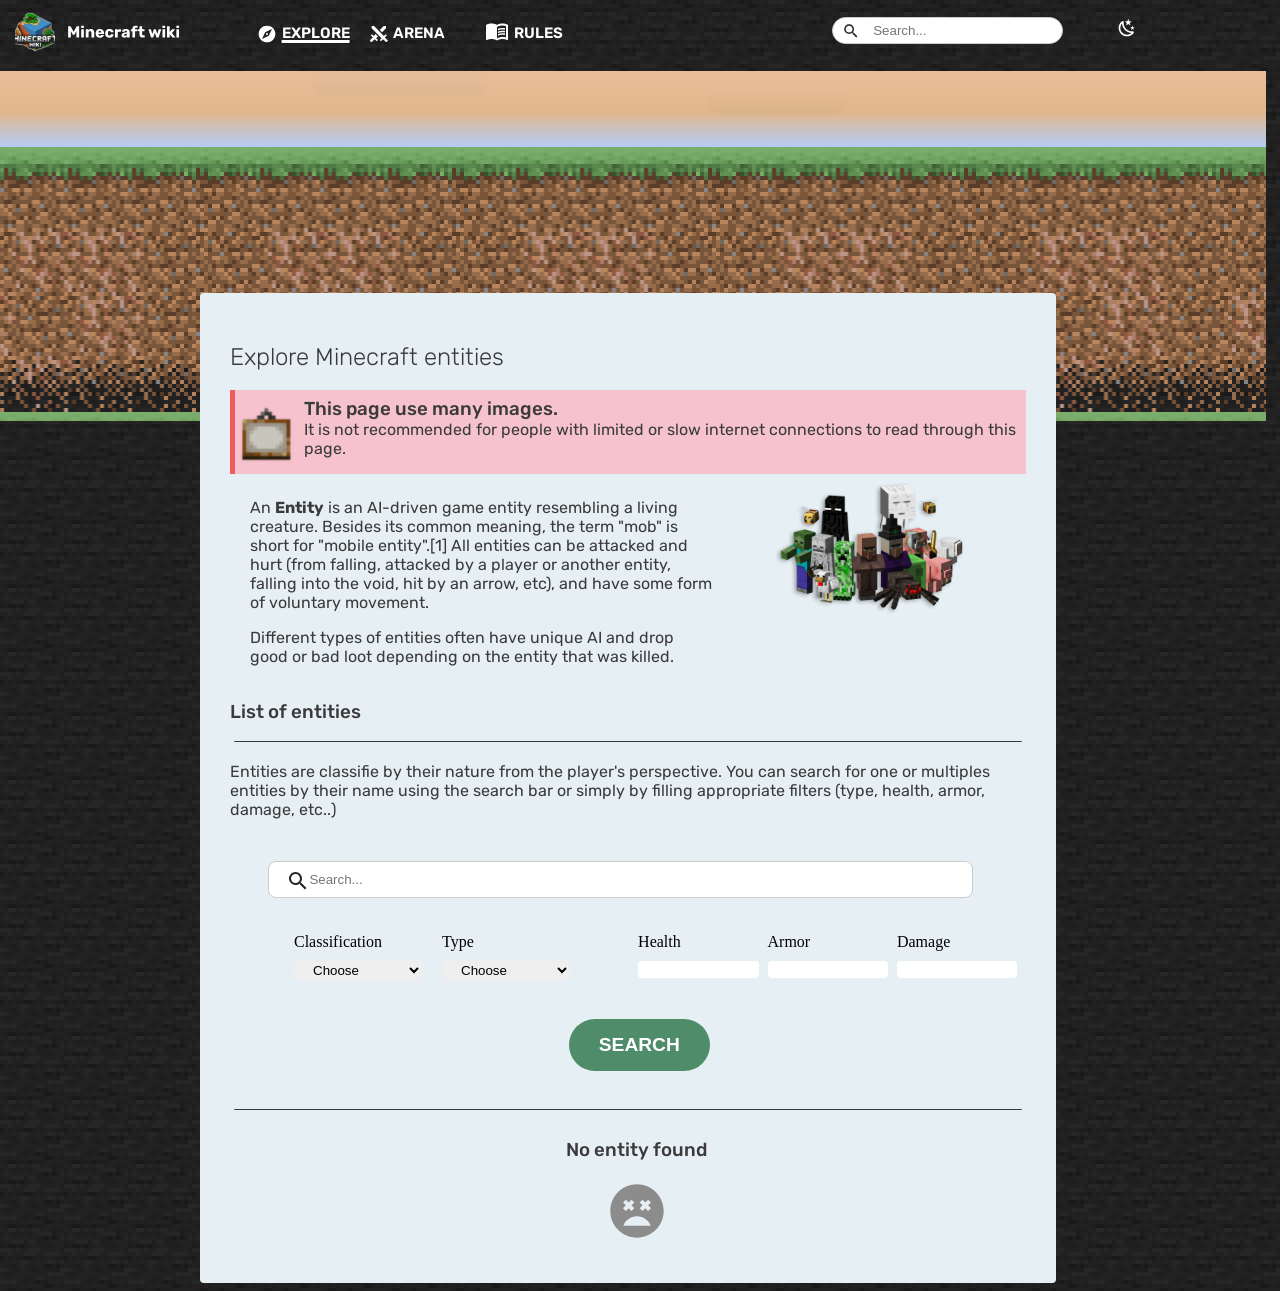
<file: index.html>
<!doctype html>
<html>
	<head>
		<meta charset="utf-8" />
		<meta http-equiv="X-UA-Compatible" content="IE=edge" />
		<title>Minecraft Wiki - Explore Minecraft entities</title>
		<meta name="description" content="" />
		<meta name="viewport" content="width=device-width, initial-scale=1" />
		<link rel="stylesheet" href="explore1.css" />
		 <link rel="stylesheet" href="main.css" />
	</head>
	<body>
			 <header>
                <section class="right">
				<div class="logo">
					<img src="ASSETS-mine/nav-title.svg" alt="" />
				</div>
				<div class="nav">
					<div class="link-block">
						<img src="ASSETS-mine/compass.svg" alt="" />
						<a class="active-page" href="index.html">EXPLORE</a>
					</div>
					<div class="link-block">
						<img src="ASSETS-mine/Vector (6).svg" alt="" />
						<a href="arena.html">ARENA</div>
					
					<div class="link-block">
						<img src="ASSETS-mine/book-open-variant.svg" alt="" />
						<a href="rule.html">RULES</a>
					</div>
                    </div>
                </section>
				</div>
                <section class="right2">
				    <div class="search-container">
				        <img class="search1" src="ASSETS-mine/magnify.svg" alt="">
					
				        <input id="search-bar" type="text" placeholder="Search...">
				    </div>
				
				    <div id="nigth" class="nigth">
				        <img src="ASSETS-mine/weather-night.svg" alt="">
				    </div>
				<div class="menu-phone" id="menu-phone">
					<button>
						<img src="ASSETS-mine/menu.svg" alt="">
					</button>
				</div>
				</section>
				<img id="menu" src="ASSETS-mine/menu.svg" alt="">
			</header>
			<section class="sky"></section>
			<section class="dirt"></section>
			<dialog class="dialog" id="dialog">
		<div class="button-exit">
			<button cl id="exit"><img src="ASSETS-mine/Vector (7).svg" alt=""></button>
		</div>
		<div class="menu-choice">
			<div class="menu-link" id="explore">
				<img class="menu-image" src="ASSETS-mine/compass.svg" alt="">
				<a href="index.html">EXPLORE</a>
			</div>
			<div class="menu-link" id="AArena">
				<img class="menu-image" src="ASSETS-mine/Vector (6).svg" alt="">
				<a href="arena.html">ARENA</a>
			</div>
			<div class="menu-link" id="RRule">
				<img class="menu-image" src="ASSETS-mine/book-open-variant.svg" alt="">
				<a href="rule.html">RULES</a>
			</div>
		</div>
	</dialog>
    <main>
		<section class="head">
			<div>
			     <h1>Explore Minecraft entities</h1>
			<div class="warning  back-color9">
            <div class="  back-color9">
		             <img class="warning-image" src="ASSETS-mine/stubImage.svg" alt="" >
	              </div>
	              <div>
	                  <h3 class="no-text-space">This page use many images.</h3>
	                  <p class="no-text-space">It is not recommended for people with limited or slow internet connections to read through this page.<p>
	             </div>
	         </div>
			 <div class="description">
			<div class="description-text">
				<p>An <strong>Entity</strong> is an AI-driven game entity resembling a living creature. Besides its common meaning, the
					term "mob" is short for "mobile entity".[1] All entities can be attacked and hurt (from falling, attacked by
					a player or another entity, falling into the void, hit by an arrow, etc), and have some form of voluntary
					movement.</p>
				<p>Different types of entities often have unique AI and drop good or bad loot depending on the entity that was killed.</p>
			 </div>
			 <div>
				<img class="mob-photo" src="ASSETS-mine/Rectangle 11.svg" alt="">
			 </div>
			</div>
			 <div>
				<h3 class="mine">List of entities</h3>
				<img class="slash" src="ASSETS-mine/Rectangle 10.svg" alt="">
				<p>Entities are classifie by their nature from the player's perspective. You can search for one or multiples entities by their name using the search bar or simply by filling appropriate filters (type, health, armor, damage, etc..)</p>
			 </div>
		</section>
			<div class="search-container2">
    			<img id="Search" class="search-icon" src="ASSETS-mine/magnify2.svg" alt="">

    				<input
       					 class="bar-search"
						 id="inputSearch"
        				type="text"
        				placeholder="Search..."
    				>
			</div>

			<section class="Search-text">
				<form class="form">
					 <div class="inputs-fix">
					<section id="choice">
		     <div class="classes param">
                <label for="Classification">Classification</label>

                <select name="classe" id="Classification">
                    <option value="">Choose</option>
                    <option value="animal">animal</option>
                    <option value="arthropod">arthropod</option>
                    <option value="undead">undead</option>
                    <option value="aquatic">aquatic</option>
                    <option value="monster">monster</option>
                </select>
		     </div>
		     <div class="type param">
			    <label for="Type">Type</label>

                <select class="type-class"  id="Type" name="type">
                    <option value="">Choose</option>
                    <option value="passive">passive</option>
                    <option value="neutral">neutral</option>
                    <option value="hostile">hostile</option>
                </select>
		     </div>
 </section>
			 <section class="main2">
		    <div class="Health inp">
			 <label for="health">Health</label>
			 <input id="input" class="health" type="number">
		   </div>

		   <div class="Armor inp">
			 <label for="Armor">Armor</label>
			 <input id="input" class="armor" type="number">
		   </div>
		   

		   <div class="Damage inp">
			 <label for="Damage">Damage</label>
			 <input id="input" class="damage" type="number">
		   </div>
		</section>
		  
	</div>
	<div class="btn-fix">
		   <div class="btn">
			 <button class="btn-search">SEARCH</button>
		   </div>
		</div>
           </form>
		</section>
	
			<img class="slash" src="ASSETS-mine/Rectangle 10.svg" alt="">
		<section class="mob-found color5">
			<div class="notFound">
				<h3>No entity found</h3>
				<img src="ASSETS-mine/emoticon-dead.svg" alt="">
			</div>
		</section>
	</main>
	<script src="app.js"></script>
	</body>
</html>
</file>
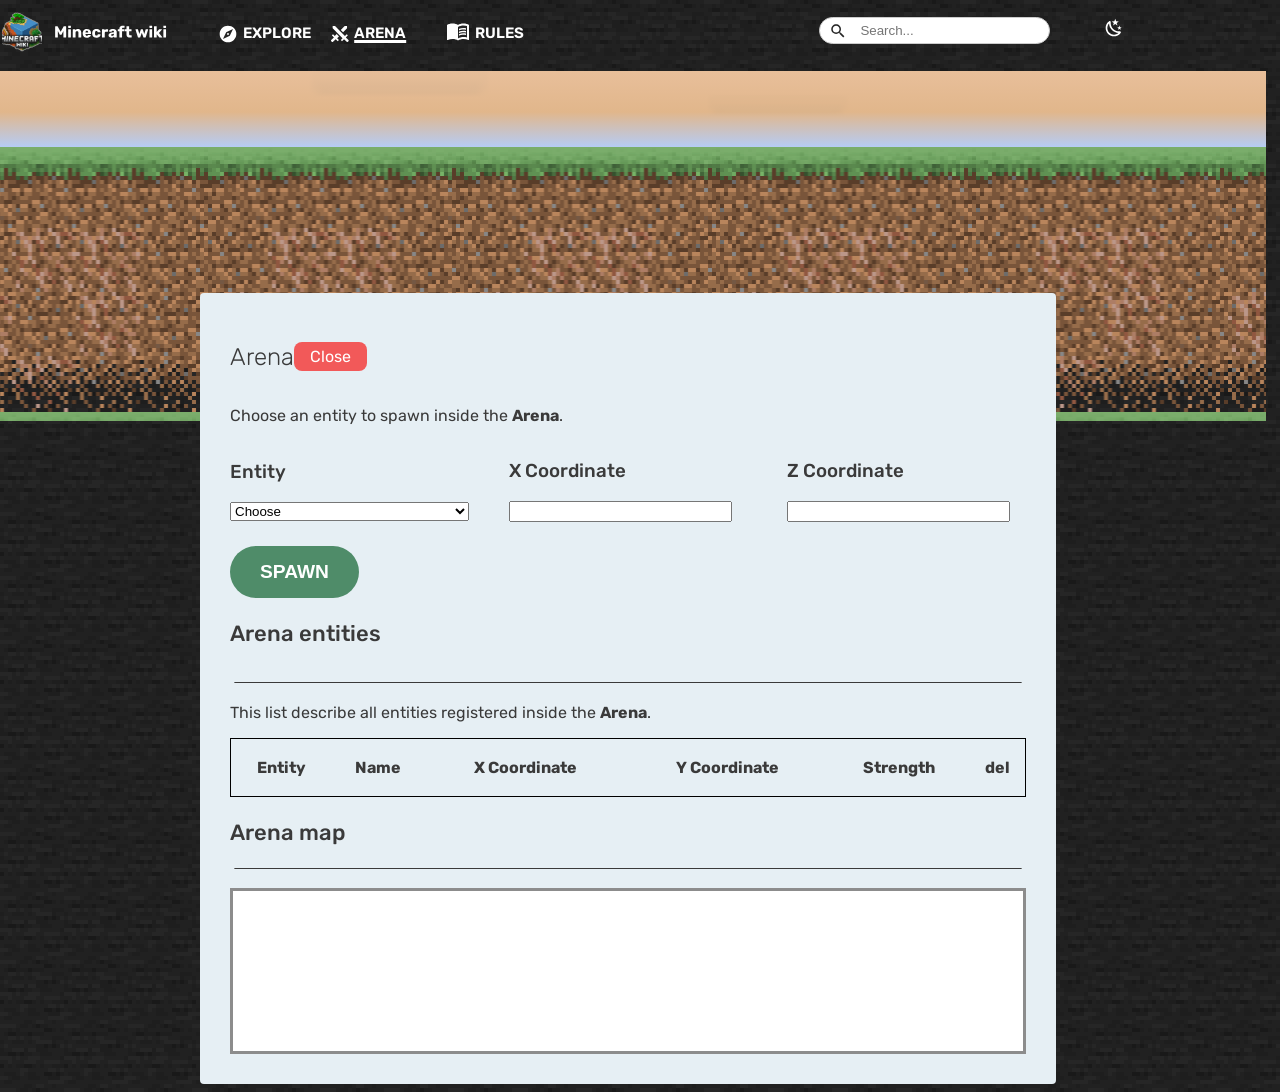
<file: arena.html>
<!DOCTYPE html>
<html lang="en">
<head>
    <meta charset="UTF-8">
    <meta name="viewport" content="width=device-width, initial-scale=1.0">
    <link rel="stylesheet" href="arena.css">
    <link rel="stylesheet" href="main.css">
    <title>Minecraft Wiki - Arena</title>
</head>
<body>
        <header>
                <section class="right">
				<div>
					<img src="ASSETS-mine/nav-title.svg" alt="" />
				</div>
				<div class="nav">
					<div class="link-block">
						<img src="ASSETS-mine/compass.svg" alt="" />
						<a href="index.html">EXPLORE</a>
					</div>
					<div class="link-block">
						<img src="ASSETS-mine/Vector (6).svg" alt="" />
						<a  class="active-page" href="arena.html">ARENA</div>
					
					<div class="link-block">
						<img src="ASSETS-mine/book-open-variant.svg" alt="" />
						<a href="rule.html">RULES</a>
					</div>
                    </div>
                </section>
				</div>
                <section class="right2">
				    <div class="search-container">
				        <img class="search1" src="ASSETS-mine/magnify.svg" alt="">
					
				        <input id="search-bar" type="text" placeholder="Search...">
				    </div>
				
				    <div id="nigth" class="nigth">
				        <img src="ASSETS-mine/weather-night.svg" alt="">
				    </div>
				<button class="menu-phone" id="menu-phone">
						<img src="ASSETS-mine/menu.svg" alt="">
					</button>
				</section>
				<img id="menu" src="ASSETS-mine/menu.svg" alt="">
			</header>
            <section class="sky"></section>
			<section class="dirt"></section>
            <main>
            <section>
             <div>
                <div>
                    <div class="arena">
                        <h1>Arena</h1>
                        <p class="close" value="close">Close</p>
                    </div>
                    <div>
                        <p></p>
                    </div>
                </div>
            </div>
            <div>
                <p>Choose an entity to spawn inside the <strong>Arena</strong>.</p>
            </div>
             <div class="settings">
                <div class="settings-type">
                    <h3>Entity</h3>
                    <select name="Entities" id="entities">
                        <option value="">Choose</option>
                    </select>
                </div>
                 <div class="settings-type">
                    <h3>X Coordinate</h3>
                    <input type="number" id="X">
                </div>
                 <div class="settings-type">
                    <h3>Z Coordinate</h3>
                    <input type="number" id="Y">
                </div>
             </div>
                <button class="btn-spawn">SPAWN</button>
              <div>
                 <h3 class="p22">Arena entities</h3>
              </div>
              <div>
                <img  class="line" src="ASSETS-mine/Rectangle 10.svg" alt="">
              </div>
               <div>
               <p class="p16">This list describe all entities registered inside the <strong class="p16">Arena</strong>.</p>
              </div>
              <div>
                <table class="table">
                    <thead  class="table-style1">
                        <tr>
                            <th>
                                <p>Entity</p>
                            </th>
                            <th>
                                <p>Name</p>
                            </th>
                            <th>
                                <p>X Coordinate</p>
                            </th>
                            <th>
                                <p>Y Coordinate</p>
                            </th>
                            <th>
                               <p>Strength</p>
                            </th>
                            <th>
                                <p>del</p>
                            </th>
                        </tr>
                    </thead>
                    <tbody>
                    </tbody>
                </table>
              </div>
              <div>
                <div>
                    <h3 class="p22">
                        Arena map
                    </h3>
                </div>
                <div id="map"></div>
              </div>
              <div>
                <img  class="line2" src="ASSETS-mine/Rectangle 10.svg" alt="">
              </div>
              <section class="map">
                <!-- arena map -->
              </section>
            </div>
            </section>
            <dialog class="dialog" id="dialog">
		<div class="button-exit">
			<button cl id="exit"><img src="ASSETS-mine/Vector (7).svg" alt=""></button>
		</div>
		<div class="menu-choice">
			<div class="menu-link" id="explore">
				<img class="menu-image" src="ASSETS-mine/compass.svg" alt="">
				<a href="index.html">EXPLORE</a>
			</div>
			<div class="menu-link" id="AArena">
				<img class="menu-image" src="ASSETS-mine/Vector (6).svg" alt="">
				<a href="arena.html">ARENA</a>
			</div>
			<div class="menu-link" id="RRule">
				<img class="menu-image" src="ASSETS-mine/book-open-variant.svg" alt="">
				<a href="rule.html">RULES</a>
			</div>
		</div>
	</dialog>
    </main>
    <script src="app.js"></script>
    <script src="arena.js"></script>
</body>
</html>
</file>
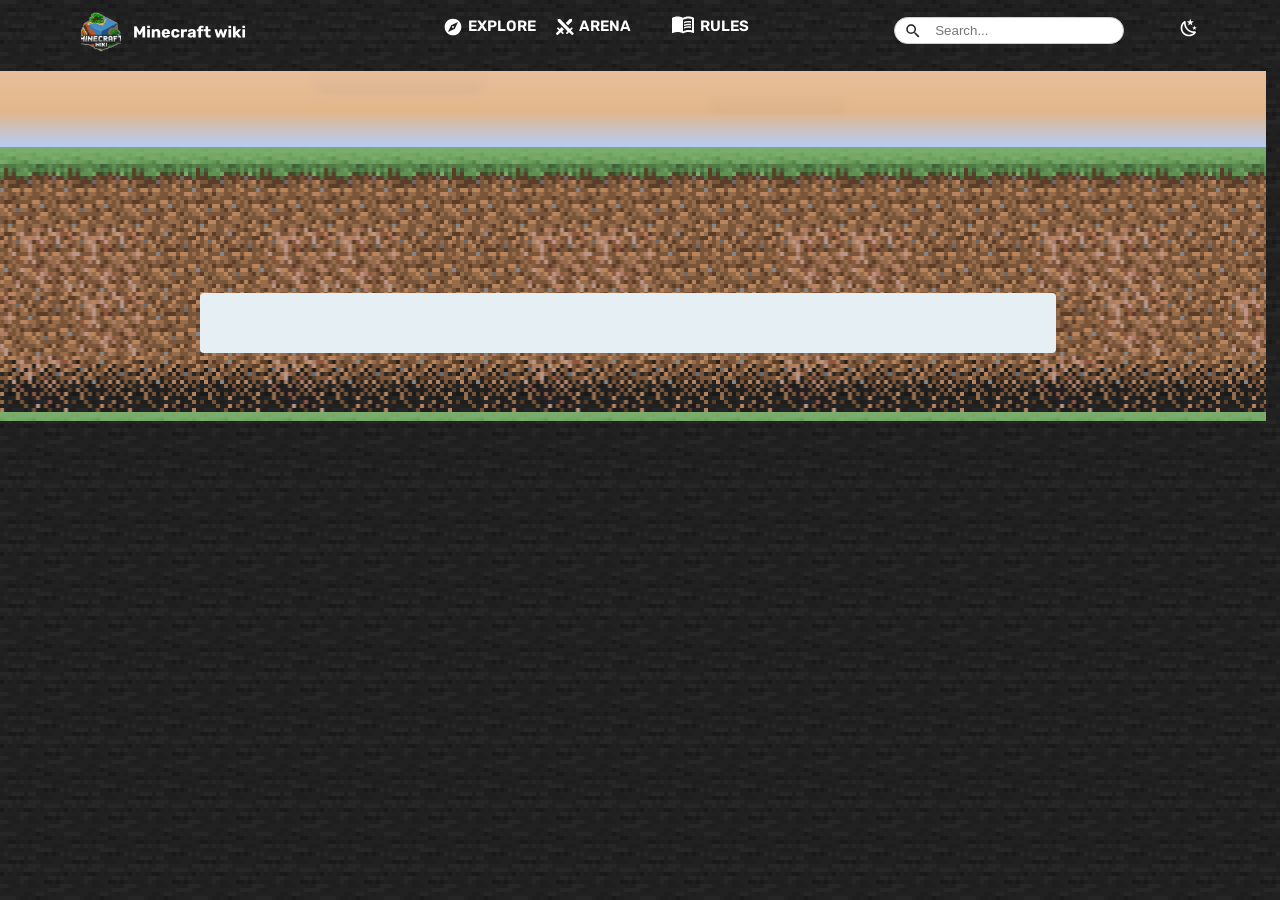
<file: explore2.html>
<!DOCTYPE html>
<html lang="en">
<head>
    <meta charset="UTF-8">
    <meta name="viewport" content="width=device-width, initial-scale=1.0">
    <link rel="stylesheet" href="explore2.css">
    <link rel="stylesheet" href="main.css">
    <title>Minecraft Wiki - Explore Minecraft entities</title>
</head>
<body>
        <header>
				<div class="logo">
					<img src="ASSETS-mine/nav-title.svg" alt="" />
				</div>
				<div class="nav">
					<div class="link-block">
						<img src="ASSETS-mine/compass.svg" alt="" />
						<a href="index.html">EXPLORE</a>
					</div>
					<div class="link-block">
						<img src="ASSETS-mine/Vector (6).svg" alt="" />
						<a href="arena.html">ARENA</div>
					
					<div class="link-block">
						<img src="ASSETS-mine/book-open-variant.svg" alt="" />
						<a href="rule.html">RULES</a>
					</div>
                </div>
				</div>
                <section class="right2">
				    <div class="search-container">
				        <img class="search1" src="ASSETS-mine/magnify.svg" alt="">
					
				        <input id="search-bar" type="text" placeholder="Search...">
				    </div>
				
				    <div id="nigth" class="nigth">
				        <img src="ASSETS-mine/weather-night.svg" alt="">
				    </div>
				</section>
			</header>
            <section class="sky"></section>
			<section class="dirt"></section>
            <main></main>
</body>
</html>
</file>
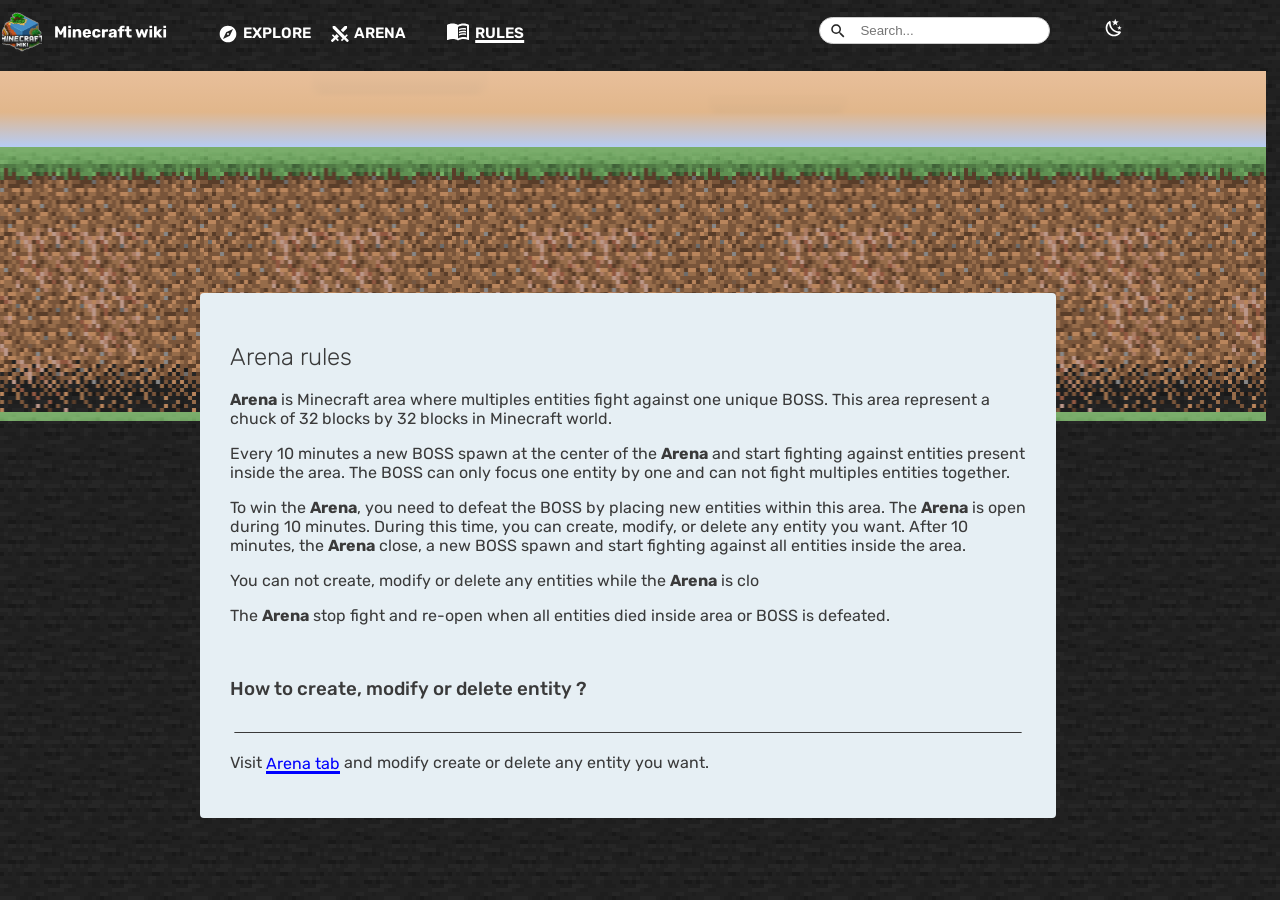
<file: rule.html>
<!DOCTYPE html>
<html lang="en">
<head>
    <meta charset="UTF-8">
    <meta name="viewport" content="width=device-width, initial-scale=1.0">
    <link rel="stylesheet" href="rule.css">
    <link rel="stylesheet" href="main.css">
    <title>Minecraft Wiki - Rules</title>
</head>
<body>
      <header>
                <section class="right">
				<div class="logo">
					<img src="ASSETS-mine/nav-title.svg" alt="" />
				</div>
				<div class="nav">
					<div class="link-block">
						<img src="ASSETS-mine/compass.svg" alt="" />
						<a href="index.html">EXPLORE</a>
					</div>
					<div class="link-block">
						<img src="ASSETS-mine/Vector (6).svg" alt="" />
						<a href="arena.html">ARENA</div>
					
					<div class="link-block">
						<img src="ASSETS-mine/book-open-variant.svg" alt="" />
						<a  class="active-page" href="rule.html">RULES</a>
					</div>
                    </div>
                </section>
				</div>
                <section class="right2">
				    <div class="search-container">
				        <img class="search1" src="ASSETS-mine/magnify.svg" alt="">
					
				        <input id="search-bar" type="text" placeholder="Search...">
				    </div>
				
				    <div id="nigth" class="nigth">
				        <img src="ASSETS-mine/weather-night.svg" alt="">
				    </div>
				<div class="menu-phone" id="menu-phone">
					<button>
						<img src="ASSETS-mine/menu.svg" alt="">
					</button>
				</div>
				</section>
				<img id="menu" src="ASSETS-mine/menu.svg" alt="">
			</header>
            <section class="sky"></section>
			<section class="dirt"></section>
            <main>
            <section class="">
                <div>
                    <h1>Arena rules</h1>
                </div>
                <div>
                    <div>
                       <p><strong>Arena</strong> is Minecraft area where multiples entities fight against one unique BOSS. This area represent a chuck of 32 blocks by 32 blocks in Minecraft world.</p>
                    </div>
                    <div>
                       <p>Every 10 minutes a new BOSS spawn at the center of the <strong>Arena</strong>  and start fighting against entities present inside the area. The BOSS can only focus one entity by one and can not fight multiples entities together.</p>
                    </div>
                    <div>
                       <p>To win the <strong>Arena</strong>, you need to defeat the BOSS by placing new entities within this area.
                            The <strong>Arena</strong> is open during 10 minutes. During this time, you can create, modify, or delete any entity you want.
                            After 10 minutes, the <strong>Arena</strong> close, a new BOSS spawn and start fighting against all entities inside the area.</p>
                    </div>
                    <div>
                       <p>You can not create, modify or delete any entities while the <strong>Arena</strong> is clo</p>
                    </div>
                    <div>
                       <p>The <strong>Arena</strong> stop fight and re-open when all entities died inside area or BOSS is defeated.</p>
                    </div>
                </div>
                <div>
                    <br>
                    <div>
                    <h3>How to create, modify or delete entity ?</h3>
                </div>
                <img class="line" src="ASSETS-mine/Rectangle 10.svg" alt="">
                    <div>
                        <p>Visit <a class="tab" href="arena.html">Arena tab</a> and modify create or delete any entity you want.</p>
                    </div>
                </div>
                <dialog class="dialog" id="dialog">
			<div class="button-exit">
			<button cl id="exit"><img src="ASSETS-mine/Vector (7).svg" alt=""></button>
		</div>
		<div class="menu-choice">
			<div class="menu-link" id="explore">
				<img src="ASSETS-mine/compass.svg" alt="">
				<a href="index.html">EXPLORE</a>
			</div>
			<div class="menu-link" id="AArena">
				<img src="ASSETS-mine/Vector (6).svg" alt="">
				<a href="arena.html">ARENA</a>
			</div>
			<div class="menu-link" id="RRule">
				<img src="ASSETS-mine/book-open-variant.svg" alt="">
				<a href="rule.html">RULES</a>
			</div>
		</div>
	</dialog>
            </section>
    </main>
    <script src="app.js"></script>
</body>
</html>
</file>
<file: explore1.css>
.back-color1 {
	background-color: rgba(255, 255, 255, 1);
}

.back-color2 {
	background-color: rgba(230, 239, 244, 1);
}

.back-color3 {
	background-color: rgba(242, 89, 89, 1);
}

.back-color4 {
	background-color: rgba(79, 140, 105, 1);
}

.back-color5 {
	background-color: rgba(217, 217, 217, 1);
}

.back-color6 {
	background-color: rgba(219, 219, 219, 1);
}

.back-color7 {
	background-color: rgba(244, 244, 244, 1);
}

.back-color8 {
	background-color: rgba(255, 255, 255, 1);
}

.back-color9 {
	background-color: rgba(245, 194, 205, 1);
}

.color1 {
	color: rgba(255, 255, 255, 1);
}

.color2 {
	color: rgba(142, 142, 142, 1);
}

.color3 {
	color: rgba(2, 70, 241, 1);
}

.color4 {
	color: rgba(58, 58, 58, 1);
}

.color5 {
	color: rgba(140, 140, 140, 1);
}

.p16 {
	font-size: 16px;
}

.p48 {
	font-size: 48px;
}

.p22 {
	font-size: 22px;
}

.right {
	margin-left: -6vw;
	display: flex;
	flex-direction: row;
	gap: 5vw;
}
.right2 {
	display: flex;
	flex-direction: row;
	gap: 5vw;
}

.logo {
	margin-left: 2vw;
	margin-right: -3vw;
}

.link-block {
	display: flex;
	flex-direction: row;
	justify-content: center;
	align-items: center;
	width: 100%;
}

.nav {
	display: flex;
	flex-direction: row;
	justify-content: space-between;
	align-items: center;
	gap: 25px;
}
.bar-search {
	width: 100%;
	margin-bottom: 2vw;
	margin-top: 2vw;
	margin-left: 3vw;
	border-radius: 8px 8px 8px 8px;
	border: none;
	padding: 11px;
}

.bar-search:placeholder {
	color: #dbdbdb;
}

.moon {
	padding-right: 1%;
}

.mine {
	margin-bottom: -20px;
}

.search-container2 {
	position: relative;
	width: 250px;
}

.search-icon {
	position: absolute;
	left: 10px;
	top: 50%;
	transform: translateY(-50%);
	width: 18px;
	height: 18px;
}

.bar-search {
	width: 51vw;
	padding: 10px 10px 10px 40px;
	border-radius: 8px;
	border: 1px solid #ccc;
}

.warning {
	border-left: solid 5px;
	border-left-color: rgba(242, 89, 89, 1);
	display: flex;
	flex-direction: row;
	align-items: center;
	padding-top: 1%;
	gap: 10px;
}

.warning-image {
	padding-bottom: 1%;
}

.form {
	display: flex;
	flex-direction: row;
	flex-wrap: wrap;
	align-items: center;
	margin-left: 9vw;
	gap: 3vw;
}

.btn {
	display: flex;
	justify-content: center;
	margin-left: 18vw;
}

.classes,
.type,
.Health,
.Armor,
.Damage {
	display: flex;
	flex-direction: column;
	margin-top: 10px;
	gap: 10px;
}

#Classification,
#Type {
	padding: 1px 15px;
	border: none;
	border-radius: 4px;
	width: 10vw;
}
#input {
	border: none;
	opacity: 1;
	border-radius: 4px;
	gap: 24px;
	width: 90%;
}

#choice {
	display: flex;
	flex-direction: row;
	justify-content: center;
	margin-left: -4vw;
	gap: 20px;
}

.main2 {
	display: flex;
	flex-direction: row;
	justify-content: center;
	margin-left: 10%;
}

.notFound {
	display: flex;
	flex-direction: column;
	justify-content: center;
	align-items: center;
	width: 100%;
	margin-left: 19vw;
}

.slash {
	width: 100%;
	margin-top: 3vw;
}

.description {
	display: flex;
	flex-direction: row;
	padding-top: 1%;
}

.description-text {
	width: 70%;
	font-size: 16px;
	margin-left: 20px;
}

#Search {
	margin-top: 2px;
	margin-left: 49px;
	height: 4vh;
}

#menu {
	display: none;
}

.Search-text {
	display: flex;
	flex-direction: row;
	justify-content: center;
}

.inputs-fix {
	display: flex;
	flex-direction: row;
	justify-content: center;
}

.btn-fix {
	margin-left: -1%;
}

.menu-phone {
	display: none;
}

.mob-found {
	display: grid;
	grid-template-columns: 1fr 1fr 1fr;
	padding: 10px;
	gap: 15px;
}

@media screen and (max-width: 850px) {
	.right {
		margin-left: -6vw;
		display: flex;
		flex-direction: row;
		gap: 5vw;
	}
	.right2 {
		display: flex;
		flex-direction: row;
		gap: 5vw;
	}

	.logo {
		padding-left: 1%;
	}

	.link-block {
		display: flex;
		flex-direction: row;
		justify-content: center;
		align-items: center;
		width: 100%;
	}

	.nav {
		display: flex;
		flex-direction: row;
		justify-content: space-between;
		align-items: center;
		gap: 25px;
	}
	.bar-search {
		width: 63vw;
		margin-bottom: 2vw;
		margin-top: 2vw;
		margin-left: 3vw;
		border-radius: 8px 8px 8px 8px;
		border: none;
		padding: 11px;
	}

	.bar-search:placeholder {
		color: #dbdbdb;
	}

	.moon {
		padding-right: 1%;
	}

	.mine {
		margin-bottom: -20px;
	}

	.warning {
		border-left: solid 5px;
		border-left-color: rgba(242, 89, 89, 1);
		display: flex;
		flex-direction: row;
		align-items: center;
		padding-top: 1%;
		gap: 10px;
	}

	.warning-image {
		padding-bottom: 1%;
	}

	.Search-text {
		display: flex;
		flex-direction: column;
	}

	.form {
		display: flex;
		flex-wrap: wrap;
		align-items: center;
		gap: 3vw;
	}

	.btn {
		display: flex;
		justify-content: center;
		margin-left: 18vw;
	}

	.classes,
	.type,
	.Health,
	.Armor,
	.Damage {
		display: flex;
		flex-direction: column;
		margin-top: 10px;
		gap: 10px;
	}

	#Classification,
	#Type {
		padding: 1px 15px;
		border: none;
		border-radius: 4px;
	}
	#input {
		border: none;
		opacity: 1;
		border-radius: 4px;
		gap: 8px;
		width: 80%;
		/* padding: 8px; */
	}

	#choice {
		display: flex;
		flex-direction: row;
		justify-content: center;
		margin-left: -4vw;
		gap: 20px;
	}

	.main2 {
		display: flex;
		flex-direction: row;
		justify-content: center;
	}

	.mob-found {
		display: flex;
		flex-direction: column;
		justify-content: center;
		align-items: center;
	}

	.slash {
		width: 100%;
		margin-top: 3vw;
	}

	.description {
		display: flex;
		flex-direction: row;
		padding-top: 1%;
	}

	.description-text {
		width: 70%;
		font-size: 16px;
		margin-left: 20px;
	}

	.mob-photo {
		width: 170%;
		height: auto;
		margin-left: -30%;
	}

	#Search {
		margin-top: 0px;
		margin-left: 23px;
		height: 4vh;
	}

	.Search-text {
		display: flex;
		flex-direction: row;
		justify-content: center;
	}

	.inputs-fix {
		display: flex;
		flex-direction: row;
		justify-content: center;
	}

	.btn-fix {
		margin-left: 2.5%;
	}

	.menu-phone {
		display: none;
	}

	.mob-Found {
		display: grid;
		grid-template-columns: 1fr 1fr;
	}
}

@media screen and (max-width: 495px) {
	.description {
		display: flex;
		flex-direction: column;
		padding-top: 1%;
	}

	.slash {
		width: 100%;
		border-bottom-color: rgba(58, 58, 58, 1) 5px;
		margin-top: 5vw;
	}
	.btn {
		display: flex;
		flex-direction: row;
		justify-content: center;
		align-items: center;
		margin-left: 18vw;
	}

	.classes,
	.type,
	.Health,
	.Armor,
	.Damage {
		display: flex;
		margin-top: 10px;
		gap: 10px;
		width: 100%;
	}

	#Classification,
	#Type {
		display: flex;
		flex-direction: row;
		padding: 1px 15px;
		border: none;
		border-radius: 4px;
		width: 50%;
	}

	#input {
		border: none;
		opacity: 1;
		border-radius: 4px;
		gap: 8px;
		/* padding: 8px; */
		width: 60%;
	}

	#choice {
		display: flex;
		flex-direction: row;
		justify-content: center;
		margin-left: -4vw;
		width: 95%;
		flex-wrap: nowrap;
	}

	.main2 {
		display: flex;
		flex-direction: row;
		justify-content: space-between;
		flex-wrap: wrap;
		width: 100%;
		margin-left: -6%;
	}

	.Search-text {
		display: flex;
		flex-direction: column;
		justify-content: center;
	}

	.param {
		display: flex;
		flex-direction: column;
		justify-content: center;
	}

	.inp {
		width: 50%;
	}

	.inputs-fix {
		display: flex;
		flex-direction: column;
		justify-content: center;
	}

	.btn-fix {
		margin-left: -9%;
	}

	.mob-photo {
		width: 150%;
		height: auto;
		margin-left: -20vw;
	}
}
</file>
<file: main.css>
@import url("https://fonts.googleapis.com/css2?family=Rubik:ital,wght@0,300..900;1,300..900&display=swap");

body {
	background-image: url("ASSETS-mine/background-stone.png");
}
header {
	display: flex;
	flex-direction: row;
	justify-content: space-around;
	align-items: flex-start;
	margin-top: 12px;
	margin-bottom: 15px;
	width: 100%;
}

.search-container {
	position: relative;
	width: 80%;
}

.search1 {
	position: absolute;
	left: 10px;
	top: 60%;
	transform: translateY(-50%);
	width: 18px;
	height: 18px;
}

#search-bar {
	width: 100%;
	padding: 5px 10px 5px 40px;
	border-radius: 999px;
	border: 1px solid #ccc;
	margin-top: 5px;
}

.right {
	margin-left: -12vw;
	display: flex;
	flex-direction: row;
}
.right2 {
	display: flex;
	flex-direction: row;
	align-items: center;
	gap: 5vw;
}
.nav {
	display: flex;
	flex-direction: row;
	justify-content: center;
	align-items: center;
	margin-left: 4vw;
	gap: 20px;
}
.link-block {
	display: flex;
	flex-direction: row;
	justify-content: center;
	align-items: center;
	width: 100%;
	gap: 5px;
}

.active-page {
	text-decoration: underline solid 3px;
}

.nigth {
	padding-left: 14%;
	padding-top: 1.5%;
}

.dialog {
	border: none;
	background-color: rgba(58, 58, 58, 0.95);
	opacity: 95%;
	width: 100%;
	height: 100%;
	padding: 10%;
	flex-direction: column;
}

.menu-choice {
	display: flex;
	flex-direction: column;
	justify-content: center;
	align-items: center;
	height: 100%;
}

.menu-link {
	display: flex;
	flex-direction: row;
	align-items: center;
	padding: 2%;
	width: 100%;
	gap: 10px;
	padding-left: 50%;
}

.menu-image {
	width: 10%;
}

.p38 {
	font-size: 38px;
}

.button-exit {
	width: 100%;
	display: flex;
	flex-direction: row;
	justify-content: flex-end;
}

.btn-exit {
	border: none;
}

/* rgba(58, 58, 58, 0.95) */

#exit {
	background-color: rgba(58, 58, 58, 0.95);
	opacity: 95%;
	padding: 0%;
	border: none;
}

main {
	display: flex;
	flex-direction: column;
	background-color: rgba(230, 239, 244, 1);
	padding: 30px;
	margin-top: -10vw;
	margin-left: 15vw;
	border-radius: 4px;
	width: 63%;
}

h1 {
	color: #3a3a3a;
	font-weight: 300;
}

.sky {
	padding: 3%;
	width: 98.3%;
	margin-left: -60px;
	background-image: url(ASSETS-mine/background-cloud.svg);
}
.dirt {
	padding: 3%;
	width: 98.3%;
	margin-left: -60px;
	background-image: url(ASSETS-mine/background-dirt.svg);
	height: 22vh;
}

h3,
p,
h1,
h2 {
	font-family: "Rubik";
	color: #3a3a3a;
}

h2 {
	font-size: 26px;
	font-weight: 700;
	line-height: 100%;
	text-align: center;
}

h3 {
	font-weight: 500;
}

.no-text-space {
	margin: 0;
}

.btn-search {
	background-color: rgba(79, 140, 105, 1);
	font-size: larger;
	font-weight: bold;
	color: white;
	border: none;
	border-radius: 99px;
	padding: 15px 30px 15px 30px;
}

.btn-search:active {
	background-color: rgba(219, 219, 219, 1);
	font-size: larger;
	font-weight: bold;
	color: rgba(142, 142, 142, 1);
	border: none;
	border-radius: 99px;
	padding: 15px 30px 15px 30px;
}

.btn-spawn {
	background-color: rgba(79, 140, 105, 1);
	font-size: larger;
	font-weight: bold;
	color: white;
	border: none;
	border-radius: 99px;
	padding: 15px 30px 15px 30px;
}

.btn-spawn:active {
	background-color: rgba(219, 219, 219, 1);
	font-size: larger;
	font-weight: bold;
	color: rgba(142, 142, 142, 1);
	border: none;
	border-radius: 99px;
	padding: 15px 30px 15px 30px;
}

.line {
	width: 100%;
}

a {
	text-decoration: none;
	color: white;
	font-family: "Rubik";
	font-weight: 600;
	font-size: 15px;
	margin-bottom: 2px;
}

.menu-phone {
	display: none;
}

.cardMobPassive {
	border: 2px solid #4f8c69;
	padding: 12px;
}

.cardMobNeutre {
	border: 2px solid rgba(227, 181, 153, 1);
	padding: 12px;
}

.cardMobHostile {
	border: 2px solid #d24646;
	padding: 12px;
}

.cardMobNamePassive {
	background-color: #4f8c69;
	box-shadow: -4px -4px 2px 0px #00000040 inset;
	color: white;
	/* text-shadow: 2px 2px 2px 0px rgba(0, 0, 0, 0.5); */
	padding-top: 10px;
	padding-bottom: 10px;
	display: flex;
	flex-direction: row;
	justify-content: center;
	align-items: center;
}

.classifs {
	color: #0246f1;
	font-family: "Rubik";
	font-weight: 300;
	font-size: 17px;
	line-height: 100%;
	letter-spacing: 0%;
	text-align: center;
	text-decoration: underline;
}

.cardMobNameNeutre {
	background-color: rgba(227, 181, 153, 1);
	box-shadow: -4px -4px 2px 0px #00000040 inset;
	color: white;
	/* text-shadow: 2px 2px 2px 0px rgba(0, 0, 0, 0.5); */
	padding-top: 10px;
	padding-bottom: 10px;
	display: flex;
	flex-direction: row;
	justify-content: center;
	align-items: center;
}

.cardMobNameHostile {
	background-color: #d24646;
	box-shadow: -4px -4px 2px 0px rgba(0, 0, 0, 0.25) inset;
	color: white;
	/* text-shadow: 2px 2px 2px 0px rgba(0, 0, 0, 0.5); */
	padding-top: 10px;
	padding-bottom: 10px;
	display: flex;
	flex-direction: row;
	justify-content: center;
	align-items: center;
}

.cardMobImg {
	width: 234px;
	height: 151px;
	object-fit: contain;
}

.cardMobClassification {
	display: flex;
	flex-direction: row;
	justify-content: space-between;
	align-items: center;
}

.cardMobLinePassive {
	border-bottom: solid #4f8c69 2px;
	margin-bottom: 15px;
	margin-top: -25px;
}

.cardMobLineNeutre {
	border-bottom: solid rgba(227, 181, 153, 1) 2px;
	margin-bottom: 15px;
	margin-top: -25px;
}

.cardMobLineHostile {
	border-bottom-color: #d24646;
	border-bottom: solid #d24646 2px;
	margin-bottom: 15px;
	margin-top: -25px;
}

.buttonSeeMorePassive {
	background-color: #4f8c69;
	box-shadow: -4px -4px 2px 0px #00000040 inset;
	color: white;
	text-shadow: 2px 2px 2px 0px rgba(0, 0, 0, 0.5);
	display: flex;
	flex-direction: row;
	justify-content: center;
	align-items: center;
	border: none;
	width: 100%;
	padding-top: 11px;
	padding-bottom: 11px;
	font-family: "Rubik";
	font-weight: bold;
	font-size: 26px;
	line-height: 100%;
	text-align: center;
}

.buttonSeeMoreNeutre {
	background-color: rgba(227, 181, 153, 1);
	box-shadow: -4px -4px 2px 0px #00000040 inset;
	color: white;
	text-shadow: 2px 2px 2px 0px rgba(0, 0, 0, 0.5);
	display: flex;
	flex-direction: row;
	justify-content: center;
	align-items: center;
	border: none;
	width: 100%;
	padding-top: 11px;
	padding-bottom: 11px;
	font-family: "Rubik";
	font-weight: bold;
	font-size: 26px;
	line-height: 100%;
	text-align: center;
}

.buttonSeeMoreHostile {
	background-color: #d24646;
	box-shadow: -4px -4px 2px 0px rgba(0, 0, 0, 0.25) inset;
	color: white;
	text-shadow: 1px 1px 2px rgb(0, 0, 0);
	display: flex;
	flex-direction: row;
	justify-content: center;
	align-items: center;
	border: none;
	width: 100%;
	padding-top: 11px;
	padding-bottom: 11px;
	font-family: "Rubik";
	font-weight: bold;
	font-size: 26px;
	line-height: 100%;
	text-align: center;
}

@media screen and (max-width: 495px) {
	main {
		position: absolute;
		top: 13vw;
		background-color: rgba(230, 239, 244, 1);
		padding: 30px;
		margin-top: 30px;
		border-radius: 4px;
		width: 75%;
	}

	.nav {
		display: none;
	}

	#choice {
		display: flex;
	}

	.health,
	.armor {
		width: 27vw;
	}

	#menu {
		display: flex;
		margin-top: 5px;
	}

	.nigth {
		display: none;
	}

	#search-bar {
		width: 35%;
	}
	.search-container {
		margin-right: -23vw;
	}

	.menu-phone {
		display: block;
	}
}

@media screen and (max-width: 850px) {
	main {
		position: absolute;
		top: 13vw;
		background-color: rgba(230, 239, 244, 1);
		padding: 30px;
		margin-top: 20vw;
		margin-left: 1.8vw;
		border-radius: 4px;
		width: 75%;
	}

	.sky {
		padding: 3%;
		width: 100%;
		margin-left: -16px;
		background-image: url(ASSETS-mine/background-cloud.svg);
	}
	.dirt {
		padding: 3%;
		width: 100%;
		margin-left: -16px;
		background-image: url(ASSETS-mine/background-dirt.svg);
		height: 22vh;
	}

	.menu-phone {
		display: none;
	}
}
</file>
<file: arena.css>
.back-color1 {
	background-color: rgba(255, 255, 255, 1);
}

.back-color2 {
	background-color: rgba(230, 239, 244, 1);
}

.back-color3 {
	background-color: rgba(242, 89, 89, 1);
}

.back-color4 {
	background-color: rgba(79, 140, 105, 1);
}

.back-color5 {
	background-color: rgba(217, 217, 217, 1);
}

.back-color6 {
	background-color: rgba(219, 219, 219, 1);
}

.back-color7 {
	background-color: rgba(244, 244, 244, 1);
}

.back-color8 {
	background-color: rgba(255, 255, 255, 1);
}

.back-color9 {
	background-color: rgba(245, 194, 205, 1);
}

.color1 {
	color: rgba(255, 255, 255, 1);
}

.color2 {
	color: rgba(142, 142, 142, 1);
}

.color3 {
	color: rgba(2, 70, 241, 1);
}

.color4 {
	color: rgba(58, 58, 58, 1);
}

.color5 {
	color: rgba(140, 140, 140, 1);
}

.p16 {
	font-size: 16px;
}

.p48 {
	font-size: 48px;
}

.p22 {
	font-size: 22px;
}

.open {
	background-color: #4f8c69;
	color: white;
	width: max-content;
	padding: 5px 16px;
	border-radius: 8px;
	margin-left: 15px;
}
.close {
	background-color: #f25959;
	color: white;
	width: max-content;
	padding: 5px 16px;
	border-radius: 8px;
}

.arena {
	display: flex;
	flex-direction: row;
	justify-content: space-between;
	align-items: center;
	width: 17%;
}

.settings {
	display: flex;
	flex-direction: row;
	justify-content: space-between;
	align-items: center;
	padding-bottom: 3%;
}

.line {
	width: 100%;
}

.line2 {
	width: 100%;
	margin-bottom: 2%;
}

.map {
	padding-top: 20%;
	border: solid rgba(140, 140, 140, 1);
	background-color: rgba(255, 255, 255, 1);
}

.type-stats {
	background-color: rgba(142, 142, 142, 1);
}

.table {
	border: solid black 1px;
}

.btn-del {
	color: rgba(255, 255, 255, 1);
	background-color: #f25959;
	border-radius: 99px;
	padding: 15px 30px 15px 30px;
}

select {
	width: 100%;
}

.settings-type {
	width: 30%;
}

input {
width: 90%;
}

.active-page {
	text-decoration: underline;
}

.table {
	width: 100%;
}

#menu {
display: none;
}

@media screen and (max-width: 495px) {
	h3 {
		font-size: 16px;
	}

	.table-style1 {
		word-break: break-all;
	}
}

@media screen and (max-width: 850px) {
#menu {
display: none;
}
}
</file>
<file: explore2.css>
.back-color1 {
	background-color: rgba(255, 255, 255, 1);
}

.back-color2 {
	background-color: rgba(230, 239, 244, 1);
}

.back-color3 {
	background-color: rgba(242, 89, 89, 1);
}

.back-color4 {
	background-color: rgba(79, 140, 105, 1);
}

.back-color5 {
	background-color: rgba(217, 217, 217, 1);
}

.back-color6 {
	background-color: rgba(219, 219, 219, 1);
}

.back-color7 {
	background-color: rgba(244, 244, 244, 1);
}

.back-color8 {
	background-color: rgba(255, 255, 255, 1);
}

.back-color9 {
	background-color: rgba(245, 194, 205, 1);
}
.color1 {
	color: rgba(255, 255, 255, 1);
}

.color2 {
	color: rgba(142, 142, 142, 1);
}

.color3 {
	color: rgba(2, 70, 241, 1);
}

.color4 {
	color: rgba(58, 58, 58, 1);
}
</file>
<file: rule.css>
body {
	background-image: url("ASSETS-mine/background-stone.png");
}

.back-color1 {
	background-color: rgba(255, 255, 255, 1);
}

.back-color2 {
	background-color: rgba(230, 239, 244, 1);
}

.back-color3 {
	background-color: rgba(242, 89, 89, 1);
}

.back-color4 {
	background-color: rgba(79, 140, 105, 1);
}

.back-color5 {
	background-color: rgba(217, 217, 217, 1);
}

.back-color6 {
	background-color: rgba(219, 219, 219, 1);
}

.back-color7 {
	background-color: rgba(244, 244, 244, 1);
}

.back-color8 {
	background-color: rgba(255, 255, 255, 1);
}

.color1 {
	color: rgba(255, 255, 255, 1);
}

.color2 {
	color: rgba(142, 142, 142, 1);
}

.color3 {
	color: rgba(2, 70, 241, 1);
}

.color4 {
	color: rgba(58, 58, 58, 1);
}

.tab {
	font-family: "Rubik";
	font-weight: 400;
	font-size: 16px;
	line-height: 100%;
	letter-spacing: 0%;
	vertical-align: middle;
	text-decoration: underline;
	text-decoration-style: solid;
	text-decoration-thickness: 20%;
	text-decoration-skip-ink: auto;
	color: blue;
}

.active-page {
	text-decoration: underline;
}

#menu {
display: none;
}


@media screen and (max-width: 850px) {
	#menu {
display: none;
}
}
</file>
